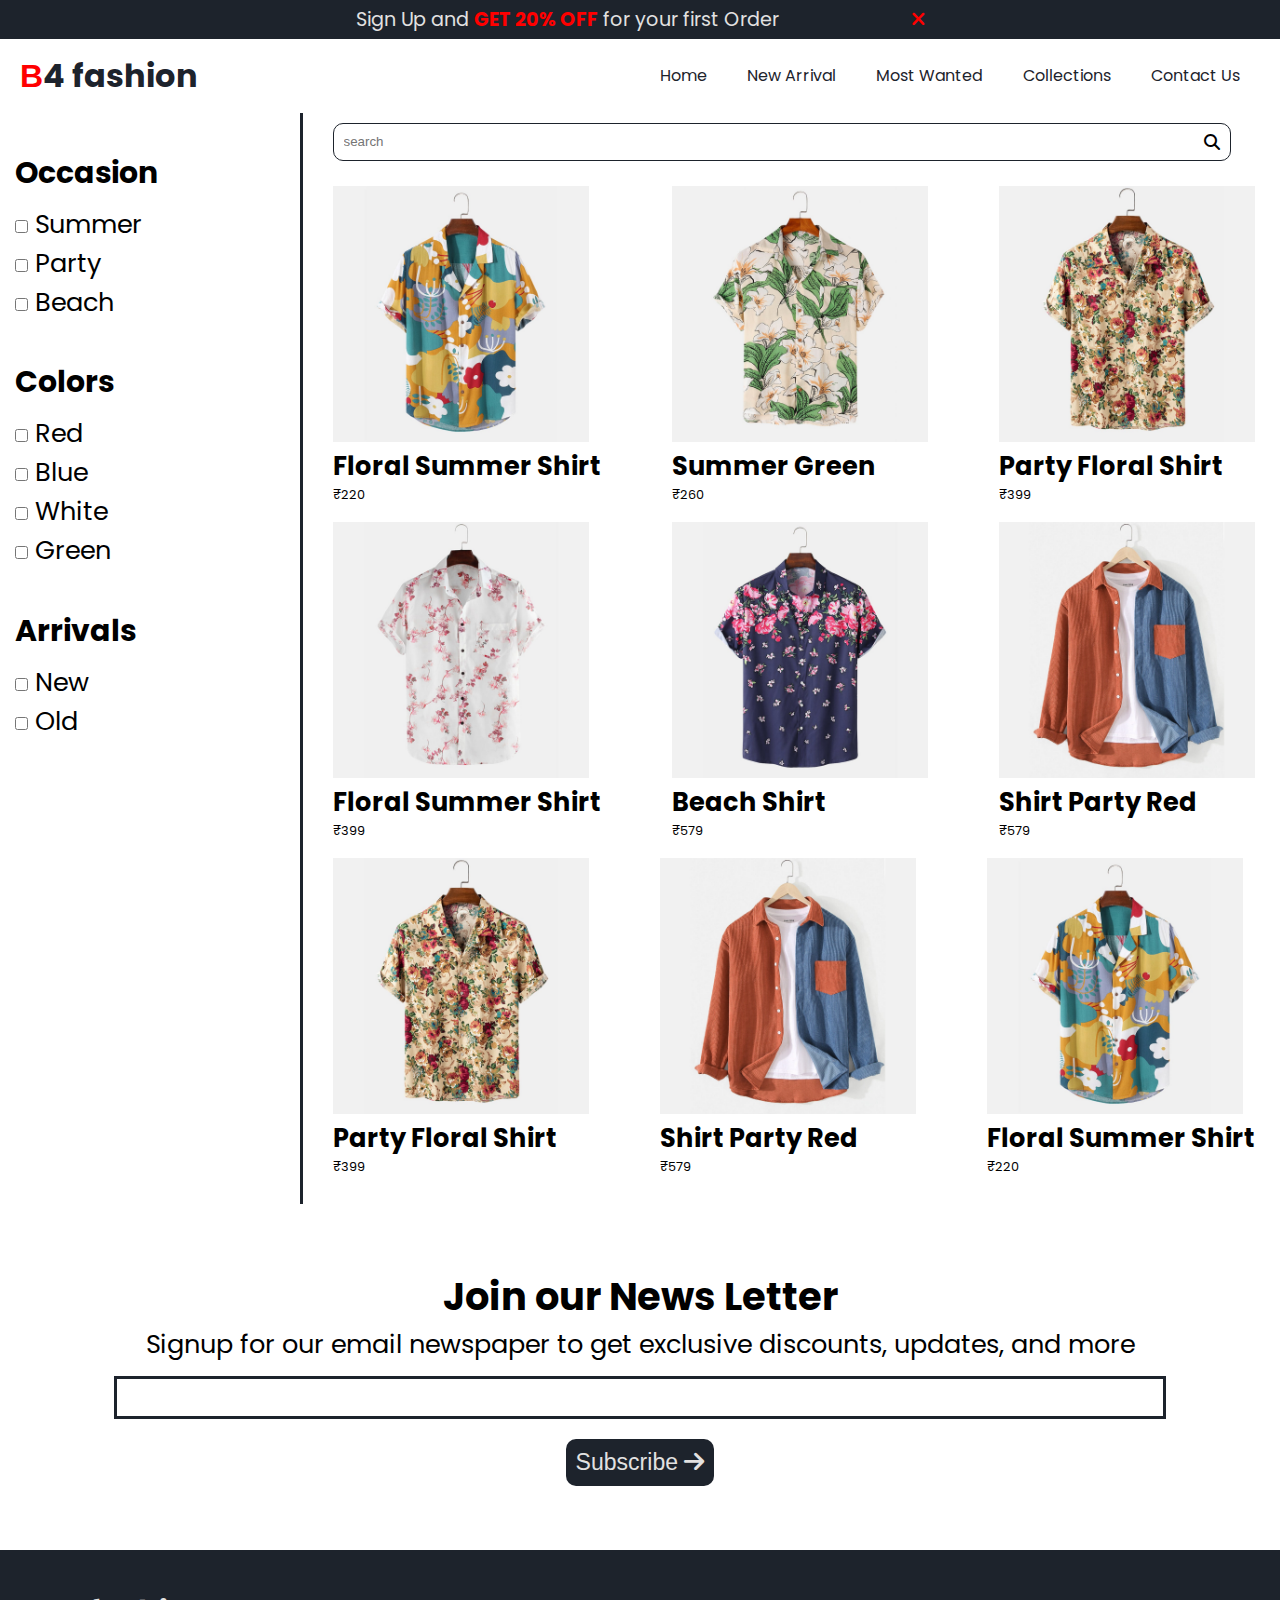
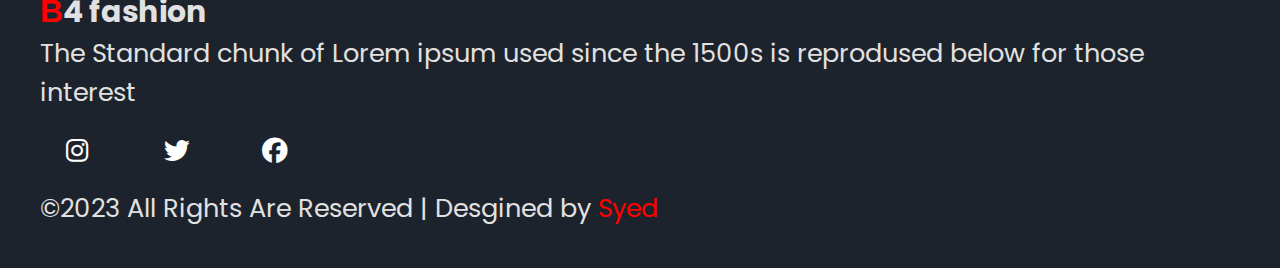
<file: collections.html>
<!DOCTYPE html>
<html lang="en">
  <head>
    <meta charset="UTF-8" />
    <meta name="viewport" content="width=device-width, initial-scale=1.0" />
    <title>Collections</title>
    <!--Link CSS File-->
    <link rel="stylesheet" href="style.css" />
    <!--Link Google Fonts-->
    <link rel="preconnect" href="https://fonts.googleapis.com" />
    <link rel="preconnect" href="https://fonts.gstatic.com" crossorigin />
    <link
      href="https://fonts.googleapis.com/css2?family=Poppins:wght@400;500;700&display=swap"
      rel="stylesheet"
    />

    <!--Link Font Awesome-->
    <link
      rel="stylesheet"
      href="https://cdnjs.cloudflare.com/ajax/libs/font-awesome/6.4.2/css/all.min.css"
    />
  </head>
  <body>
    <!--Offer Bar-->

    <div class="offer-bar">
      <p>
        Sign Up and <b style="color: red;">GET 20% OFF</b> for your first Order
        <i
          id="offer-close"
          style="color: red; margin-left: 10%; cursor: pointer"
          class="fa-solid fa-xmark"
        ></i>
      </p>
    </div>

    <!--Navigation Bar-->
    <nav class="navbar">
      <h1> <span style="color: red; font-size: xx-large; font-family: Verdana, Geneva, Tahoma, sans-serif;"> B</span>4 fashion</h1>
      <div class="navbar-links">
        <p class="navbar-link"><a href="./index.html">Home</a></p>
        <p class="navbar-link">
          <a href="./index.html/#new-arrival">New Arrival</a>
        </p>
        <p class="navbar-link">
          <a href="./index.html/#most-wanted">Most Wanted</a>
        </p>
        <p class="navbar-link">
          <a href="./index.html/collections">Collections</a>
        </p>
        <p class="navbar-link"><a href="./contactus.html">Contact Us</a></p>
      </div>

      <div class="navbar-menu-toggle">
        <i id="side-navbar-activate" class="fa-solid fa-bars"></i>
      </div>
    </nav>

    <!--Side Navbar-->

    <div class="side-navbar">
      <p style="text-align: right">
        <i id="side-navbar-close" class="fa-solid fa-xmark"></i>
      </p>
      <div class="side-navbar-links">
        <p class="side-navbar-link"><a href="./index.html">Home</a></p>
        <p class="side-navbar-link"><a href="./index.html">New Arrival</a></p>
        <p class="side-navbar-link"><a href="./index.html">Most Wanted</a></p>
        <p class="side-navbar-link">
          <a href="./collections.html">Collections</a>
        </p>
        <p class="side-navbar-link">
          <a href="./contactus.html">Contact Us</a>
        </p>
      </div>
    </div>

    <div class="container">
      <div class="divide-section">
        <div class="filter-section">
          <h3 class="filter-section-occasion">Occasion</h3>
          <div>
            <input type="checkbox" name="tags" value="summer" /> Summer <br />
            <input type="checkbox" name="tags" value="party" /> Party <br />
            <input type="checkbox" name="tags" value="beach" /> Beach
          </div>

          <h3 class="filter-section-colors">Colors</h3>
          <div>
            <input type="checkbox" name="tags" value="red" /> Red <br />
            <input type="checkbox" name="tags" value="blue" /> Blue <br />
            <input type="checkbox" name="tags" value="white" /> White <br />
            <input type="checkbox" name="tags" value="green" /> Green
          </div>

          <h3 class="filter-section-arrivals">Arrivals</h3>
          <div>
            <input type="checkbox" name="tags" value="new" /> New <br />
            <input type="checkbox" name="tags" value="old" /> Old
          </div>

          <hr class="vertical-line" />
        </div>

        <div class="product-section">
          <form class="navbar-search">
            <input type="search" placeholder="search" />
            <i class="fa-solid fa-magnifying-glass"></i>
          </form>

          <div class="products"></div>
        </div>
      </div>

      <div class="news">
        <h2>Join our News Letter</h2>
        <p style="text-align: center">
          Signup for our email newspaper to get exclusive discounts, updates,
          and more
        </p>
        <div style="margin-top: 10px">
          <input class="search" />
        </div>
        <div>
          <button>Subscribe <i class="fa-solid fa-arrow-right"></i></button>
        </div>
      </div>
    </div>

    <div class="footer">
      <div class="footer-container">
        <div class="footer-box-1">
          <h3> <span style="color: red; font-size: xx-large; font-family: Verdana, Geneva, Tahoma, sans-serif;"> B</span>4 fashion</h3>

          <p>
            The Standard chunk of Lorem ipsum used since the 1500s is reprodused
            below for those interest
          </p>
          <div class="footer-icon-container">
            <i class="icon fa-brands fa-instagram" style="color: #ffffff"></i>
            <i class="icon fa-brands fa-twitter" style="color: #ffffff"></i>
            <i class="icon fa-brands fa-facebook" style="color: #ffffff"></i>
          </div>
        </div>
      </div>

      <p class="creater">&copy;2023 All Rights Are Reserved | Desgined by <span style="color: red;">Syed</span></p></p>
    </div> 

    <!--Link Javascript File-->
    <script type="module" src="collections.js"></script>
  </body>
</html>
</file>
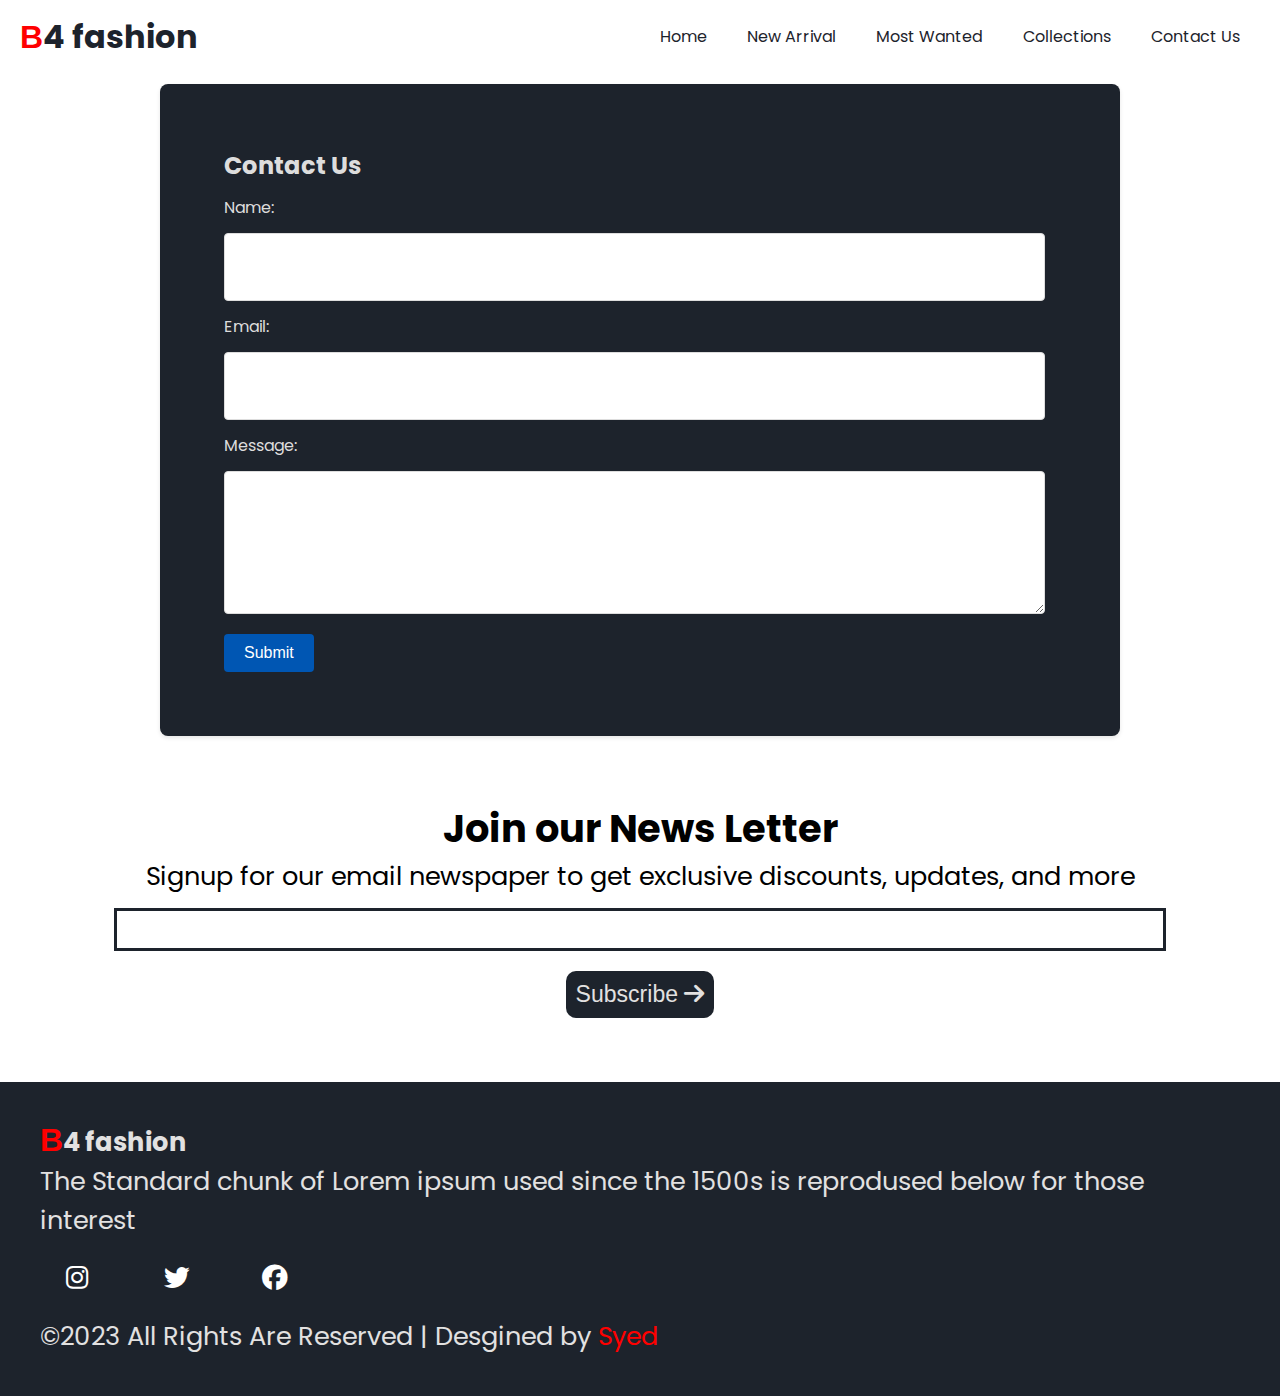
<file: contactus.html>
<!DOCTYPE html>
<html lang="en">
  <head>
    <meta charset="UTF-8" />
    <meta name="viewport" content="width=device-width, initial-scale=1.0" />
    <title>Nostra</title>
    <!--Link CSS File-->
    <link rel="stylesheet" href="style.css" />
    <!--Link Google Fonts-->
    <link rel="preconnect" href="https://fonts.googleapis.com" />
    <link rel="preconnect" href="https://fonts.gstatic.com" crossorigin />
    <link
      href="https://fonts.googleapis.com/css2?family=Poppins:wght@400;500;700&display=swap"
      rel="stylesheet"
    />

    <!--Link Font Awesome-->
    <link
      rel="stylesheet"
      href="https://cdnjs.cloudflare.com/ajax/libs/font-awesome/6.4.2/css/all.min.css"
    />
  </head>
  <body>
    <!--Navigation Bar-->
    <nav class="navbar">
      <h1> <span style="color: red; font-size: xx-large; font-family: Verdana, Geneva, Tahoma, sans-serif;"> B</span>4 fashion</h1>
      <div class="navbar-links">
        <p class="navbar-link"><a href="./index.html">Home</a></p>
        <p class="navbar-link"><a href="./index.html">New Arrival</a></p>
        <p class="navbar-link"><a href="./index.html">Most Wanted</a></p>
        <p class="navbar-link"><a href="collections.html">Collections</a></p>
        <p class="navbar-link"><a href="./contactus.html">Contact Us</a></p>
      </div>

      <div class="navbar-menu-toggle">
        <i id="side-navbar-activate" class="fa-solid fa-bars"></i>
      </div>
    </nav>

    <!--Side Navbar-->

    <div class="side-navbar">
      <p style="text-align: right">
        <i id="side-navbar-close" class="fa-solid fa-xmark"></i>
      </p>
      <div class="side-navbar-links">
        <p class="side-navbar-link"><a href="./index.html">Home</a></p>
        <p class="side-navbar-link"><a href="./index.html">New Arrival</a></p>
        <p class="side-navbar-link"><a href="./index.html">Most Wanted</a></p>
        <p class="side-navbar-link">
          <a href="./collections.html">Collections</a>
        </p>
        <p class="side-navbar-link">
          <a href="./contactus.html">Contact Us</a>
        </p>
      </div>
    </div>

    <div class="container">
      <div class="contact-form">
        <h2>Contact Us</h2>
        <form action="#" method="post">
          <label for="name">Name:</label>
          <input type="text" id="name" name="name" required />

          <label for="email">Email:</label>
          <input type="text" id="email" name="email" required />

          <label for="message">Message:</label>
          <textarea id="message" name="message" required></textarea>

          <input type="submit" value="Submit" />
        </form>
      </div>
    </div>

    <div class="news">
      <h2>Join our News Letter</h2>
      <p style="text-align: center">
        Signup for our email newspaper to get exclusive discounts, updates, and
        more
      </p>
      <div style="margin-top: 10px">
        <input class="search" />
      </div>
      <div>
        <button>Subscribe <i class="fa-solid fa-arrow-right"></i></button>
      </div>
    </div>

    <div class="footer">
      <div class="footer-container">
        <div class="footer-box-1">
          <h4> <span style="color: red; font-size: xx-large; font-family: Verdana, Geneva, Tahoma, sans-serif;"> B</span>4 fashion</h4>
          <p>
            The Standard chunk of Lorem ipsum used since the 1500s is reprodused
            below for those interest
          </p>
          <div class="footer-icon-container">
            <i class="icon fa-brands fa-instagram" style="color: #ffffff"></i>
            <i class="icon fa-brands fa-twitter" style="color: #ffffff"></i>
            <i class="icon fa-brands fa-facebook" style="color: #ffffff"></i>
          </div>
        </div>
      </div>

      <p class="creater">&copy;2023 All Rights Are Reserved | Desgined by <span style="color: red;">Syed</span></p></p>
    </div>

    <!--Link Javascript File-->
    <script src="./contact.js"></script>
  </body>
</html>
</file>
<file: style.css>
* {
  margin: 0px;
  padding: 0px;
}

html {
  scroll-behavior: smooth;
}

body {
  font-family: "Poppins", sans-serif;
}

body::-webkit-scrollbar {
  width: 0;
}

.offer-bar {
  background-color: #1d232c;
  color: #e2e1e1;
  padding: 5px;
  text-align: center;
  font-size: 1.5vw;
}

.container {
  padding-left: 15px;
  padding-right: 15px;
}

/* Main Navigation Bar*/
.navbar {
  display: flex;
  justify-content: space-between;
  color: #1d232c;
  align-items: center;
  position: sticky;
  top: 0px;
  background-color: white;
  padding-top: 1vw;
  padding-bottom: 1vw;
  padding-left: 20px;
  padding-right: 20px;
  z-index: 3;
}

.navbar-links {
  display: flex;
  width: 50%;
  justify-content: space-around;
  align-items: center;
}

.navbar-links a {
  text-decoration: none;
  color: #1d232c;
}


.navbar-links :hover {
 
  color: red;
}

.navbar-search {
  border: solid #1d232c 1px;
  border-radius: 10px;
  padding: 10px;
  display: flex;
  align-items: center;
  width: 95%;
}

.navbar-search input {
  border: none;
  width: 100%;
  background-color: transparent;
}

input:focus {
  outline: none;
}

.navbar-menu-toggle {
  display: none;
}

/*0 to 800px */

@media screen and (max-width: 900px) {
  .navbar-menu-toggle {
    display: block;
  }

  .navbar-links {
    display: none;
  }
}

/* Side Navbar */
.side-navbar {
  position: fixed;
  top: 0;
  left: 0;
  width: 50%;
  height: 100%;
  background-color: #1d232c;
  color: #e2e1e1;
  margin-left: -60%;
  transition-duration: 1s;
  z-index: 10;
  padding: 20px;
}

.side-navbar-link {
  margin-bottom: 30px;
}

.side-navbar-links a {
  text-decoration: none;
  color: #e2e1e1;
}

.side-navbar-links a:hover {
  color:red
}

.side-navbar-search {
  border: solid #e2e1e1 1px;
  border-radius: 10px;
  padding: 10px;
  display: inline-block;
}

.side-navbar-search input {
  border: none;
  background: transparent;
}

/*Slider*/

.slider {
  overflow: hidden;
  display: flex;
  width: 100%;
  position: relative;

  border-radius: 5px;
}

.slider-image-container {
  display: flex;
  transition: 2s;
}

.slider-image {
  width: 100vw;
}

.slider-left-button {
  position: absolute;
  top: 45%;
  left: 5%;
  z-index: 1;
}

.slider-left-button i {
  font-size: 5vw;
}
.slider-right-button {
  position: absolute;
  top: 45%;
  right: 5%;
}
.slider-right-button i {
  font-size: 5vw;
}
.slider-content {
  position: absolute;
  color: white;
  text-align: center;
  width: 100%;
  top: 40%;
}
.slider-content h1 {
  font-size: 5vw;
}
.slider-content button {
  padding-left: 20px;
  padding-right: 20px;
  padding-top: 10px;
  padding-bottom: 10px;
  margin-top: 10px;
  color: #1d232c;
}

/* Brands*/
.brands {
  display: flex;
  margin-top: 2vw;

  justify-content: space-between;
}

.brands-icon {
  width: 4vw;
  align-items: center;
}

.brands-item {
  display: flex;
  align-items: center;
  flex-direction: column;
  text-align: center;
  font-size: 2vw;
}

.servives-container-1 {
  margin-top: 5vw;
  margin-bottom: 2vw;
  display: flex;
  justify-content: space-between;
  align-items: center;
  font-size: 1.5vw;
}

.servives-container-2 {
  display: flex;
  justify-content: space-between;
  align-items: center;

  gap: 10px;
  font-size: 1vw;
}

.servives-container-2 div {
  border-radius: 5px;
  background-color: #f2f4f7;
  padding: 10px;
}
.servives-container-2  :hover {
  background-color: #363738;
  color: #e2e1e1;
  transition-duration: 1s;
  border-radius: 30px;
}


.new-arrival {
  display: flex;
  justify-content: space-between;
  margin-top: 2vw;
}

.new-arrival-container {
  position: relative;
}

.new-arrival-container img {
  border-radius: 2%;
}

.overlay {
  border-radius: 2%;
  position: absolute;
  width: 100%;
  height: 100%;
  background-color: black;
  z-index: 2;
  top: 0;
  opacity: 0.6;
}

.new-arrival button {
  padding-left: 10%;
  padding-right: 10%;
  padding-top: 5%;
  padding-bottom: 5%;
  margin-top: 10px;
  font-size: 1.2vw;
  color: #1d232c;
  border-radius: 10px;
  position: absolute;
  border: none;
  top: 50%;
  left: 18%;
  z-index: 2;
}

.most-wanted {
  display: flex;
  justify-content: space-between;
  margin-top: 2vw;
  overflow-x: scroll;
  gap: 20px;
}

.most-wanted-container {
  position: relative;
}

.most-wanted img {
  border-radius: 2%;
}

.sale-overlay {
  position: absolute;
  top: 3px;
  left: 3px;
  font-size: 2vw;
  background-color: red;
  color: white;
  padding-left: 10px;
  padding-right: 10px;
  border-radius: 10%;
}

.most-wanted::-webkit-scrollbar {
  appearance: none;
}

.like-button {
  position: absolute;
  width: 15%;
  bottom: 12%;
  right: 5%;
}

.limited-offer {
  display: flex;
  justify-content: center;

  align-items: center;
  background-color: #1d232c;
  color: #e2e1e1;
  padding: 20px;
  font-size: 2vw;
}

.limited-offer img {
  width: 100%;
  height: 100%100%;
}

.limited-offer-text {
  padding: 5%;
}

.limited-offer button {
  padding-left: 5%;
  padding-right: 5%;
  padding-top: 2.5%;
  padding-bottom: 2.5%;
  margin-top: 10px;
  font-size: 1.2vw;
  color: #1d232c;
  border-radius: 10px;

  border: none;
}

/* Scroll Animate */

.initial-scroll-animate {
  transition: 3s;
}

.reveal-scroll-animate {
  opacity: 1;
}

.news {
  font-size: 2vw;
  margin-top: 5vw;
  display: flex;
  flex-direction: column;
  align-items: center;
}

.news input {
  padding: 11px;
  width: 80vw;
  margin-bottom: 10px;
  border: solid #1d232c 3px;
}

.news input:focus {
  outline: none;
}

.news button {
  margin-top: 10px;
  font-size: 1.8vw;
  color: #e2e1e1;
  background-color: #1d232c;
  border-radius: 10px;
  border: none;
  padding: 10px;
}

.icon {
  width: 40px;
  margin: 2vw;
}
.footer {
  font-size: 2vw;
  margin-top: 5vw;
  padding: 40px;
  background-color: #1d232c;
  color: #e2e1e1;
  box-sizing: border-box;
}

.footer-container {
  display: flex;
  align-items: center;
  flex-wrap: wrap;
}

.footer-box-1 {
  display: flex;
  flex-direction: column;
}

.footer-box-2 {
  display: flex;
}

/* Collections */

.divide-section {
  display: flex;
}

.filter-section {
  flex-basis: 25%;
  position: relative;
  font-size: 2vw;
}

.product-section {
  flex-basis: 75%;
  position: relative;
}

.vertical-line {
  border: none;
  border-left: 3px solid #1d232c; /* Adjust color and width as needed */
  height: 100%; /* Adjust height as needed */
  margin: 0 20px; /* Adjust margin as needed */
  position: absolute;
  top: 0px;
  right: 0px;
}

.filter-section-price,
.filter-section-arrivals,
.filter-section-occasion,
.filter-section-colors {
  margin-top: 3vw;
  margin-bottom: 10px;
}

.product-section {
  padding: 10px;
}

.products {
  margin-top: 2vw;
  display: flex;
  flex-wrap: wrap;
  justify-content: space-between;
  font-size: 1vw;
}

.contact-form {
  background-color: #1d232c;
  color: #dddddd;
  border-radius: 8px;
  box-shadow: 0 2px 4px rgba(0, 0, 0, 0.1);
  width: 60vw;
  margin: auto;
  padding: 5vw;
  padding-right: 10vw;
  margin-top: 10px;
}

.contact-form h2 {
  margin-bottom: 1vw;
}

.contact-form label {
  display: block;
  margin-bottom: 1vw;
}

.contact-form input[type="text"],
.contact-form textarea {
  width: 100%;
  padding: 2vw;
  border: 1px solid #dddddd;
  border-radius: 4px;
  margin-bottom: 1vw;
  font-size: 1vw;
}

.contact-form textarea {
  resize: vertical;
  height: 10vh;
}

.contact-form input[type="submit"] {
  color: #ffffff;
  border: none;
  border-radius: 4px;
  padding: 10px 20px;
  cursor: pointer;
  font-size: 16px;
  background-color: #0056b3;
}

.contact-form input[type="submit"]:hover {
  background-color: #0056b3;
}
</file>
